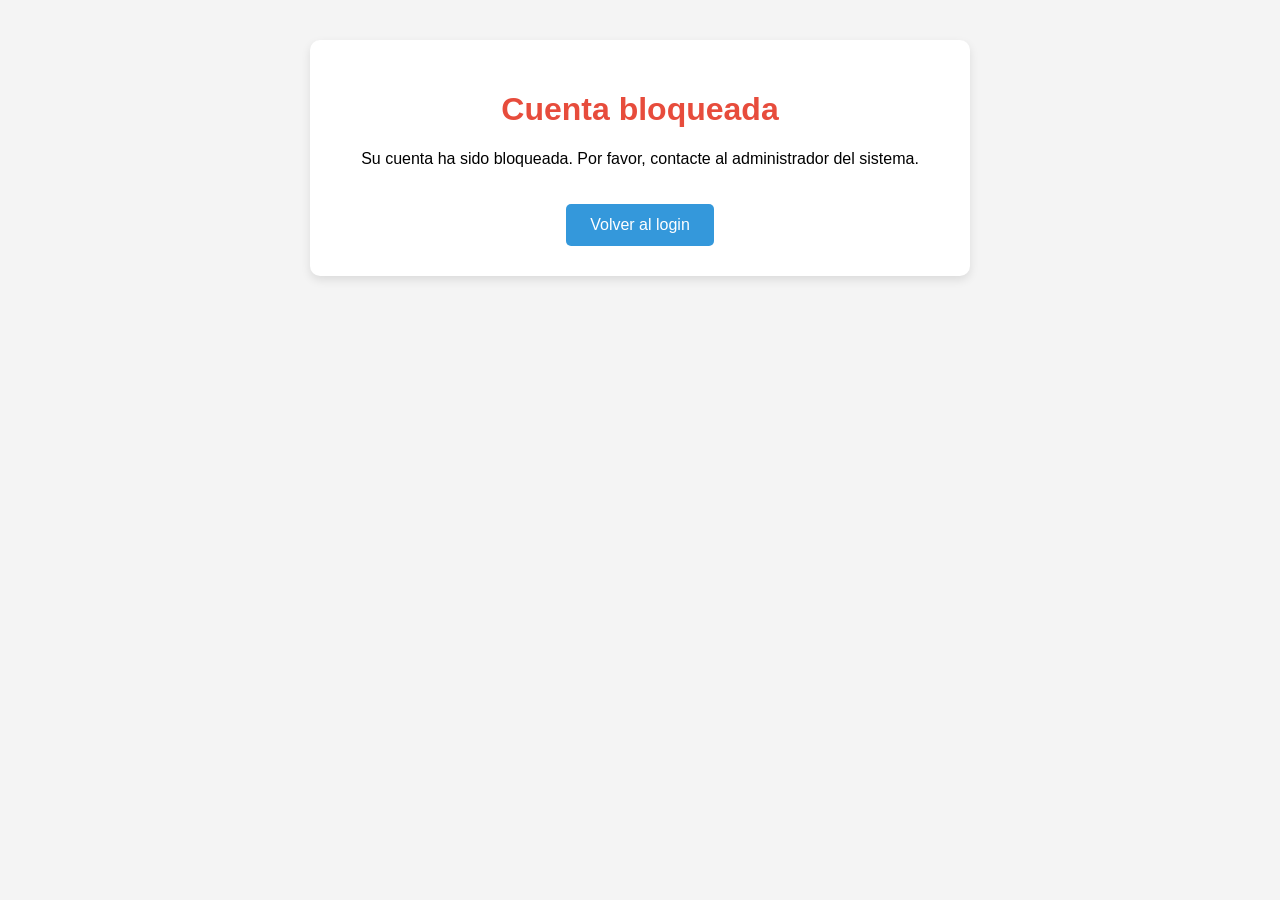
<file: bloqueado.html>
<!DOCTYPE html>
<html>
  <head>
    <meta charset="UTF-8" />
    <meta name="viewport" content="width=device-width, initial-scale=1" />
    <style>
      body {
        font-family: Arial, sans-serif;
        background-color: #f4f4f4;
        margin: 0;
        padding: 40px;
        text-align: center;
      }

      h1 {
        color: #e74c3c;
      }

      .btn {
        display: inline-block;
        background-color: #3498db;
        color: #fff;
        text-decoration: none;
        padding: 12px 24px;
        border-radius: 5px;
        margin-top: 20px;
      }

      .container {
        max-width: 600px;
        margin: 0 auto;
        background-color: #fff;
        padding: 30px;
        border-radius: 10px;
        box-shadow: 0 4px 10px rgba(0, 0, 0, 0.1);
      }
    </style>
    <title>Cuenta bloqueada</title>
  </head>

  <body>
    <div class="container">
      <h1>Cuenta bloqueada</h1>
      <p>
        Su cuenta ha sido bloqueada. Por favor, contacte al administrador del
        sistema.
      </p>
      <a href="./login.php" class="btn">Volver al login</a>
    </div>
  </body>
</html>
</file>
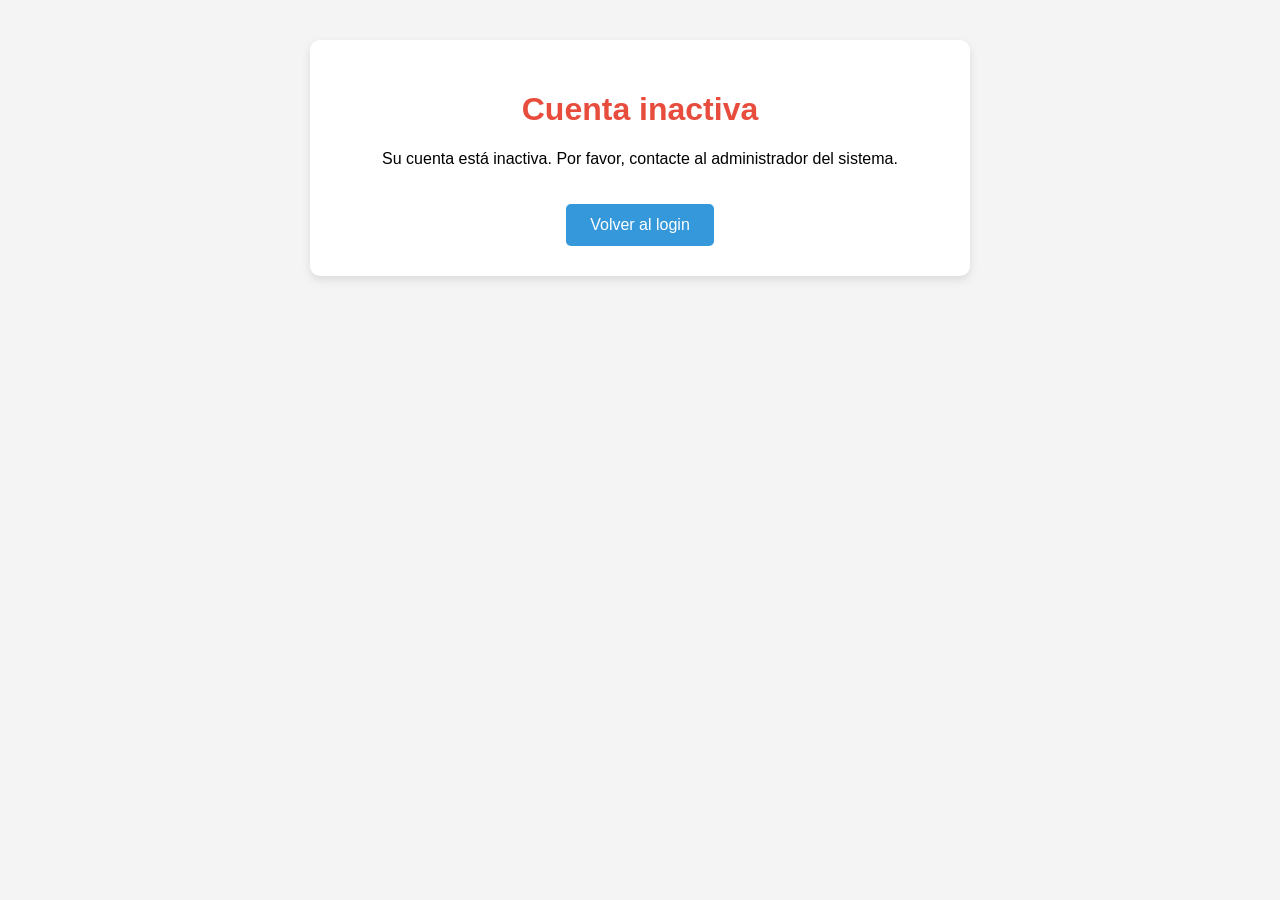
<file: inactivo.html>
<!DOCTYPE html>
<html>
  <head>
    <meta charset="UTF-8" />
    <meta name="viewport" content="width=device-width, initial-scale=1" />
    <style>
      body {
        font-family: Arial, sans-serif;
        background-color: #f4f4f4;
        margin: 0;
        padding: 40px;
        text-align: center;
      }

      h1 {
        color: #e74c3c;
      }

      .btn {
        display: inline-block;
        background-color: #3498db;
        color: #fff;
        text-decoration: none;
        padding: 12px 24px;
        border-radius: 5px;
        margin-top: 20px;
      }

      .container {
        max-width: 600px;
        margin: 0 auto;
        background-color: #fff;
        padding: 30px;
        border-radius: 10px;
        box-shadow: 0 4px 10px rgba(0, 0, 0, 0.1);
      }
    </style>
    <title>Cuenta inactiva</title>
  </head>

  <body>
    <div class="container">
      <h1>Cuenta inactiva</h1>
      <p>
        Su cuenta está inactiva. Por favor, contacte al administrador del
        sistema.
      </p>
      <a href="./login.php" class="btn">Volver al login</a>
    </div>
  </body>
</html>
</file>
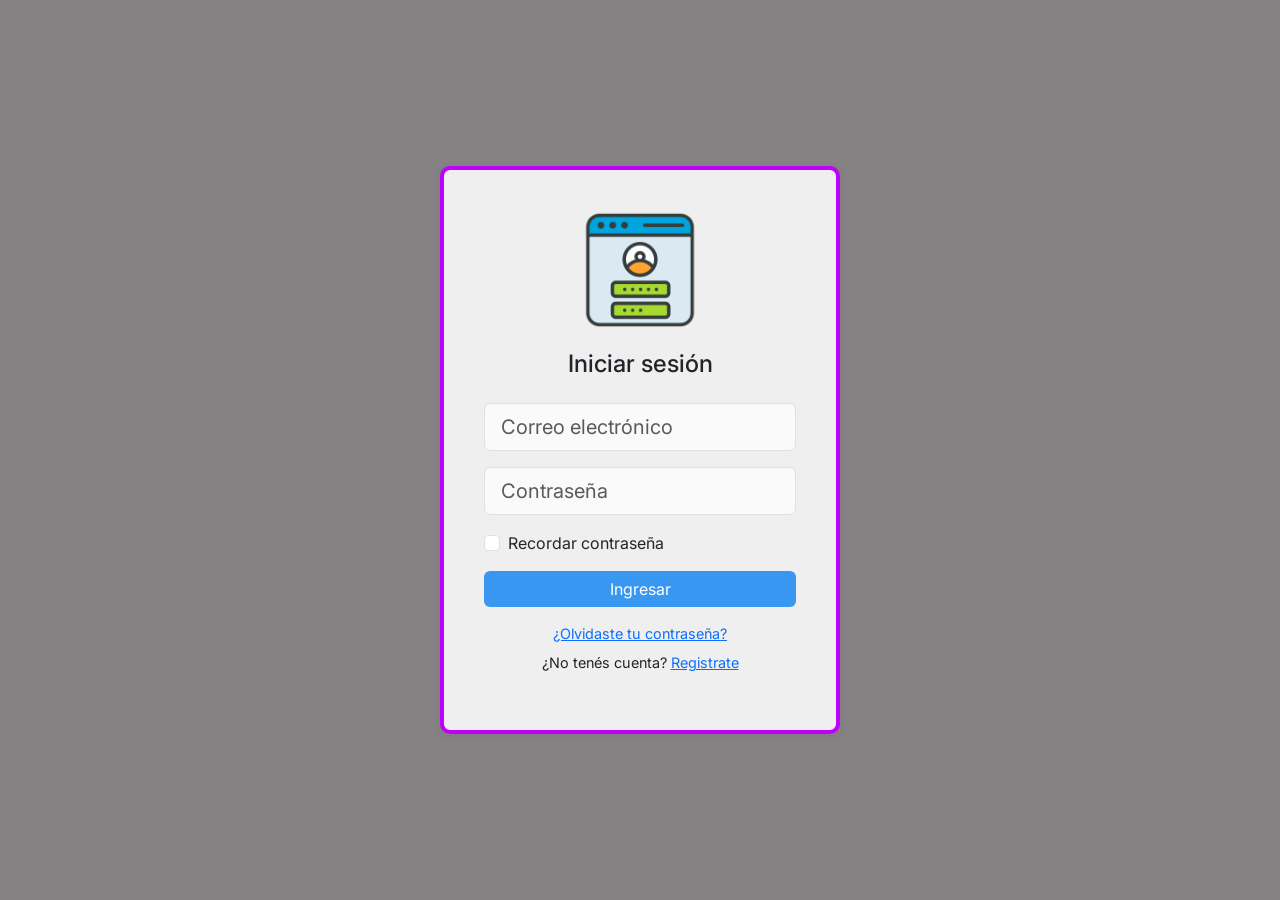
<file: login.html>
<!DOCTYPE html>
<html lang="es">
<head>
  <meta charset="utf-8">
  <title>Login</title>
  <meta name="viewport" content="width=device-width, initial-scale=1">

  <link rel="stylesheet" href="https://cdn.jsdelivr.net/npm/bootstrap@5.3.3/dist/css/bootstrap.min.css">
  
  <link href="https://fonts.googleapis.com/css2?family=Inter:wght@400;600&display=swap" rel="stylesheet">

  <style>
    body {
      background-color: #848282;
      font-family: 'Inter', sans-serif;
    }
    .login-box {
      max-width: 400px;
      margin: auto;
      padding: 40px;
      background-color: #efefef;
      border: 4px solid #bf00ff ;
      border-radius: 10px;
      box-shadow: 0 2px 10px rgba(0,0,0,0.05);
    }
    .logo {
      width: 120px;
      margin: 0 auto 20px;
      display: block;
    }
    .form-control {
      background-color: #fafafa;
      border-radius: 6px;
    }
    .btn-primary {
      background-color: #3897f0;
      border: none;
    }
    .btn-primary:hover {
      background-color: #2d81d9;
    }
    .link {
      font-size: 0.9rem;
    }
  </style>
</head>

<body>

  <div class="d-flex vh-100 align-items-center justify-content-center">
    <div class="login-box text-center">

     <img src="inicio-de-sesion-de-usuario.png" alt="Logo" class="logo">

      <h4 class="mb-4">Iniciar sesión</h4>

      <form method="post" action="login.php">
        <div class="mb-3">
          <input type="email" class="form-control form-control-lg" id="email" name="email" placeholder="Correo electrónico" required>
        </div>
        <div class="mb-3">
          <input type="password" class="form-control form-control-lg" id="password" name="password" placeholder="Contraseña" required>
        </div>

        <div class="form-check text-start mb-3">
          <input class="form-check-input" type="checkbox" id="remember">
          <label class="form-check-label" for="remember">Recordar contraseña</label>
        </div>

        <button type="submit" class="btn btn-primary w-100 mb-3">Ingresar</button>
      </form>

      <p class="link mb-2"><a href="recuperar.php">¿Olvidaste tu contraseña?</a></p>
      <p class="link">¿No tenés cuenta? <a href="register.html">Registrate</a></p>

    </div>
  </div>

</body>
</html>
</file>
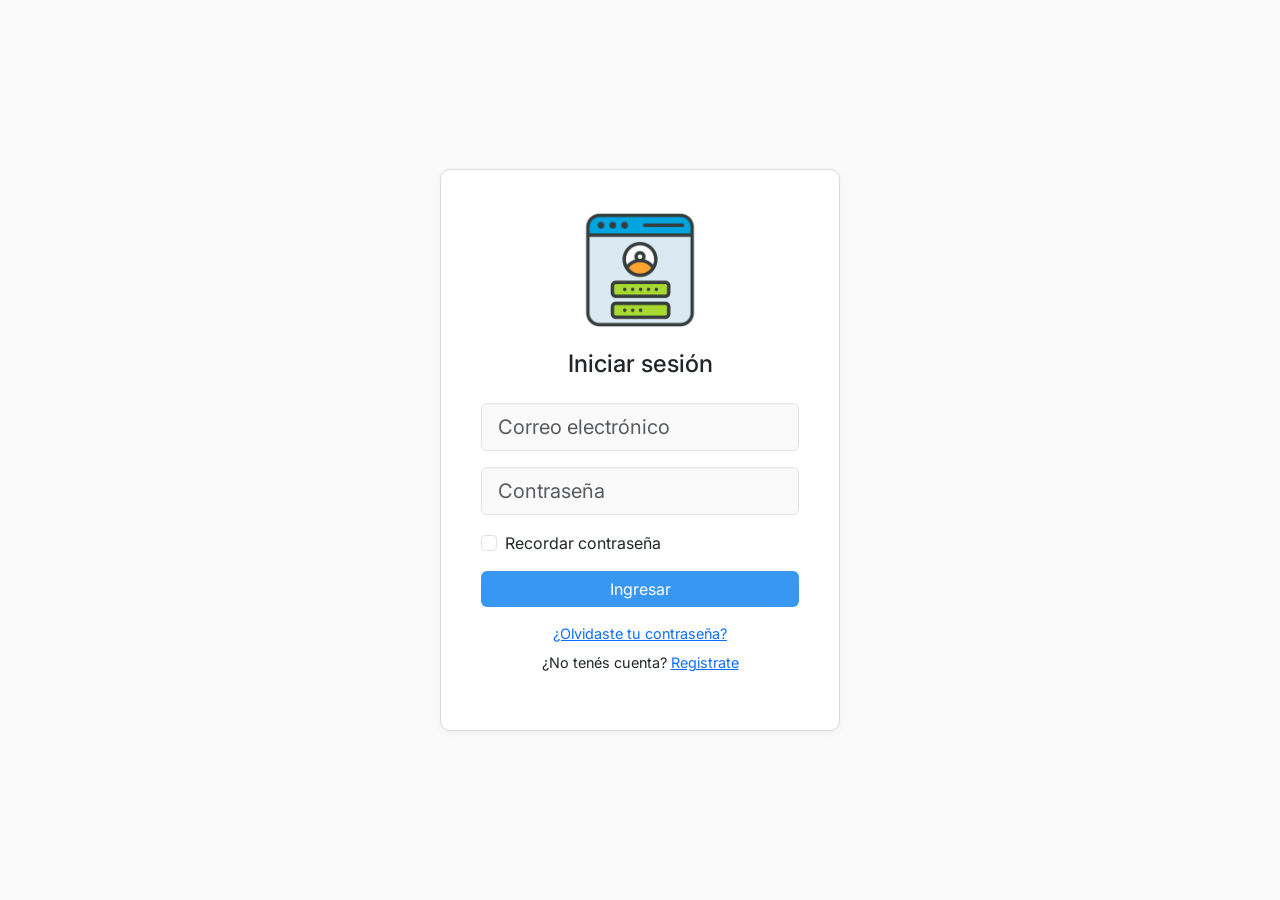
<file: .../login.html>
<!DOCTYPE html>
<html lang="es">
<head>
  <meta charset="utf-8">
  <title>Login</title>
  <meta name="viewport" content="width=device-width, initial-scale=1">

  <link rel="stylesheet" href="https://cdn.jsdelivr.net/npm/bootstrap@5.3.3/dist/css/bootstrap.min.css">
  
  <link href="https://fonts.googleapis.com/css2?family=Inter:wght@400;600&display=swap" rel="stylesheet">

  <style>
    body {
      background-color: #fafafa;
      font-family: 'Inter', sans-serif;
    }
    .login-box {
      max-width: 400px;
      margin: auto;
      padding: 40px;
      background-color: #fff;
      border: 1px solid #dbdbdb;
      border-radius: 10px;
      box-shadow: 0 2px 10px rgba(0,0,0,0.05);
    }
    .logo {
      width: 120px;
      margin: 0 auto 20px;
      display: block;
    }
    .form-control {
      background-color: #fafafa;
      border-radius: 6px;
    }
    .btn-primary {
      background-color: #3897f0;
      border: none;
    }
    .btn-primary:hover {
      background-color: #2d81d9;
    }
    .link {
      font-size: 0.9rem;
    }
  </style>
</head>

<body>

  <div class="d-flex vh-100 align-items-center justify-content-center">
    <div class="login-box text-center">

     <img src="inicio-de-sesion-de-usuario.png" alt="Logo" class="logo">

      <h4 class="mb-4">Iniciar sesión</h4>

      <form method="post" action="login.php">
        <div class="mb-3">
          <input type="email" class="form-control form-control-lg" id="email" name="email" placeholder="Correo electrónico" required>
        </div>
        <div class="mb-3">
          <input type="password" class="form-control form-control-lg" id="password" name="password" placeholder="Contraseña" required>
        </div>

        <div class="form-check text-start mb-3">
          <input class="form-check-input" type="checkbox" id="remember">
          <label class="form-check-label" for="remember">Recordar contraseña</label>
        </div>

        <button type="submit" class="btn btn-primary w-100 mb-3">Ingresar</button>
      </form>

      <p class="link mb-2"><a href="recuperar.php">¿Olvidaste tu contraseña?</a></p>
      <p class="link">¿No tenés cuenta? <a href="register.html">Registrate</a></p>

    </div>
  </div>

</body>
</html>
</file>
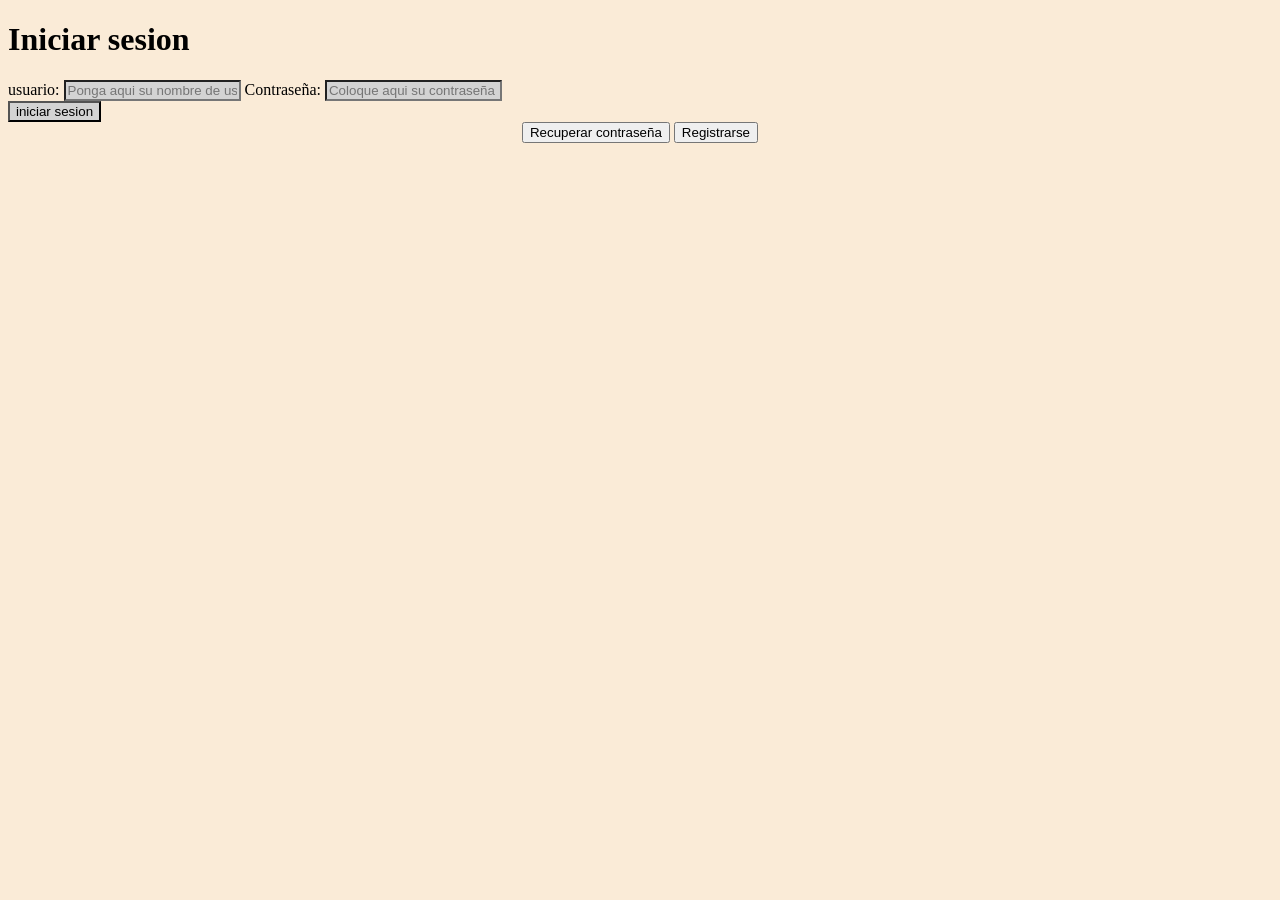
<file: tareaLeo/entrar.html>
<!DOCTYPE html>
<html>
<head>
    <meta charset ="UTF-8">
    <meta name="viewport" content="width=device-width, initial-scale=1.0">
    <link href="estilo_login.css" rel="stylesheet">
    <title>Inicio de sesion</title>
</head>
<body>

    <h1>Iniciar sesion</h1>

    
    <form action="sesion-iniciada.php" method="POST">
        
        <label for="usuario">usuario: <input type="text" name="username" placeholder="Ponga aqui su nombre de usuario"></label>
        <label for="contrasena">Contraseña: <input type="password" name="password" placeholder="Coloque aqui su contraseña"></label>
        <br>
        <input type="submit" value="iniciar sesion">


    </form>

    <div class="botones">
        <a href="recuperar.php"><button>Recuperar contraseña</button></a>
        <a href="registro.php"><button>Registrarse</button></a>
    </div>
</body>
</html>
</file>
<file: tareaLeo/estilo_login.css>
body {
background-color: antiquewhite;


}

table{
    margin: 0;
}

input{
    background-color: lightgray;
    color: black;

}

.botones{
    text-align: center;
}
</file>
